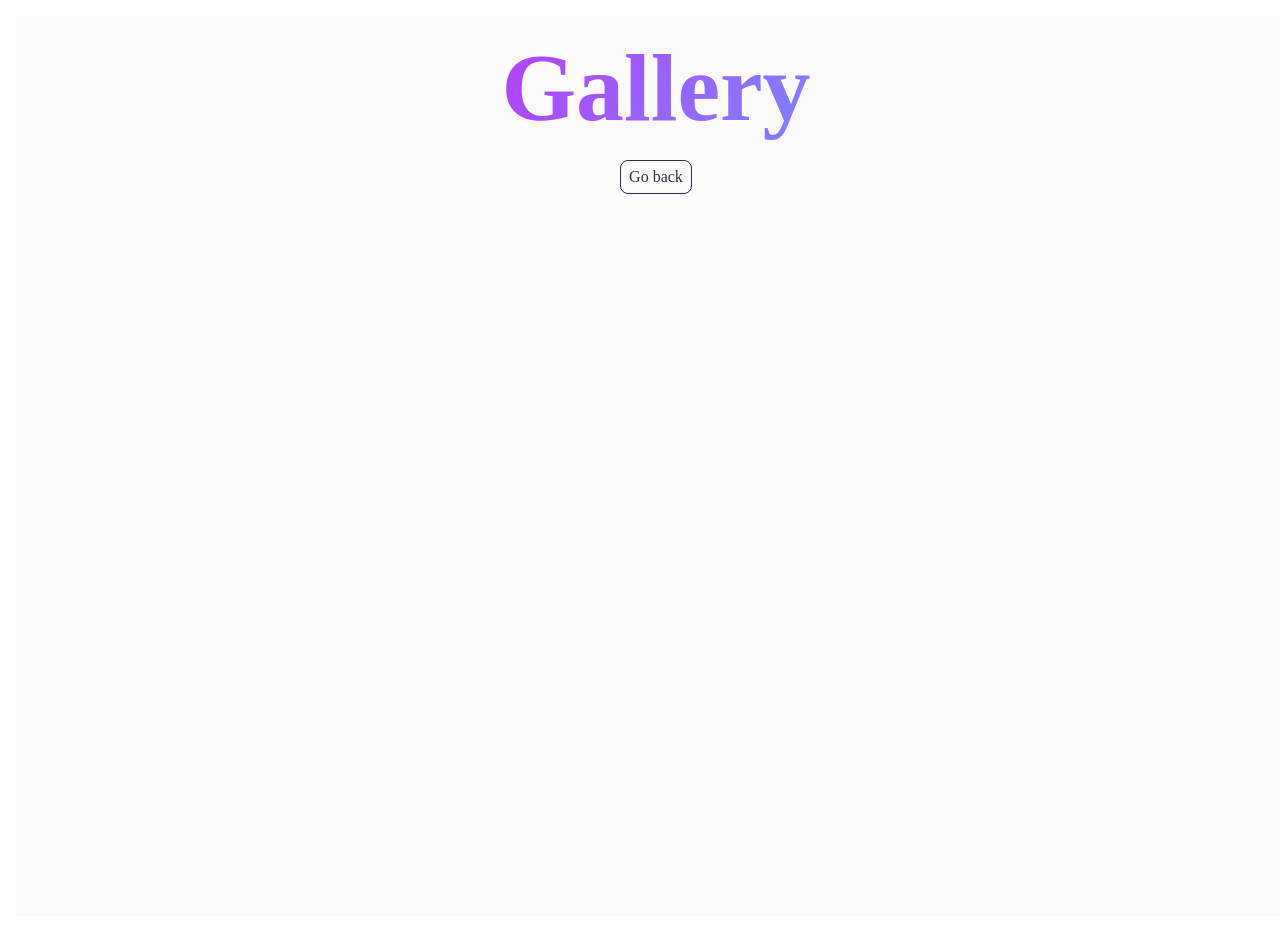
<file: src/1-gallery.html>
<!DOCTYPE html>
<html lang="en">
  <head>
    <meta charset="UTF-8" />
    <meta http-equiv="X-UA-Compatible" content="IE=edge" />
    <meta name="viewport" content="width=device-width, initial-scale=1.0" />
    <title>Page 2</title>
    <link rel="stylesheet" href="./css/styles.css" />
  </head>
  <body>
    <main>
      <div class="container">
        <h1 class="main-title">
          <span class="main-title-gradient">Gallery</span>
        </h1>
        <a class="back-link" href="./index.html">Go back</a>
        <ul class="gallery"></ul>
      </div>
    </main>
    <script type="module" src="./js/1-gallery.js"></script>
  </body>
</html>
</file>
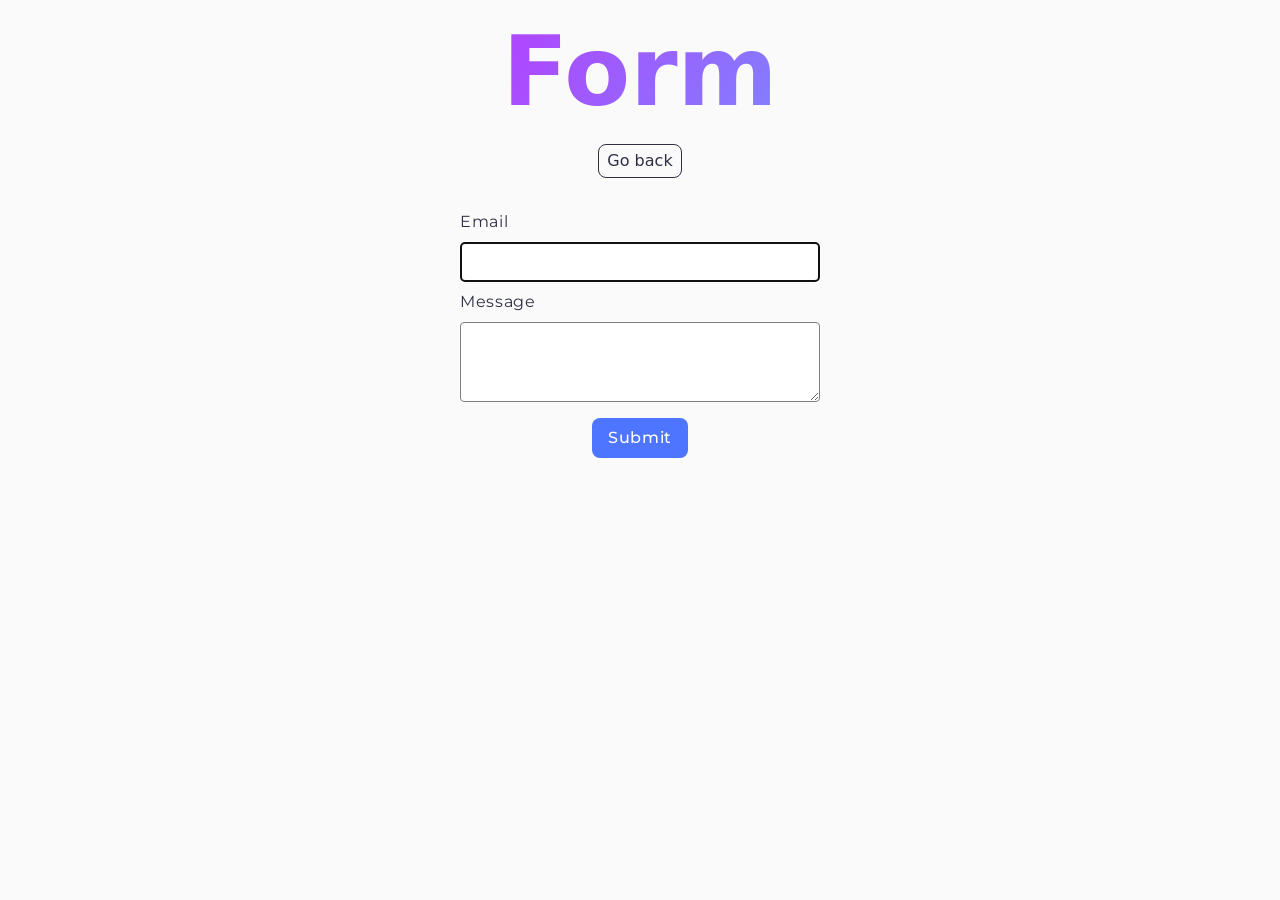
<file: src/2-form.html>
<!DOCTYPE html>
<html lang="en">
  <head>
    <meta charset="UTF-8" />
    <meta http-equiv="X-UA-Compatible" content="IE=edge" />
    <meta name="viewport" content="width=device-width, initial-scale=1.0" />
    <title>Page 3</title>
    <link rel="stylesheet" href="./css/styles.css" />
    <link
      rel="stylesheet"
      href="https://cdnjs.cloudflare.com/ajax/libs/modern-normalize/2.0.0/modern-normalize.min.css"
    />
    <link rel="preconnect" href="https://fonts.googleapis.com" />
    <link rel="preconnect" href="https://fonts.gstatic.com" crossorigin />
    <link
      href="https://fonts.googleapis.com/css2?family=Montserrat:wght@400..600&display=swap"
      rel="stylesheet"
    />
  </head>
  <body>
    <main>
      <div class="container">
        <h1 class="main-title">
          <span class="main-title-gradient">Form</span>
        </h1>
        <a class="back-link" href="./index.html">Go back</a>
        <div class="form-box">
          <form class="feedback-form" autocomplete="off">
            <label class="form-item">
              Email
              <input class="form-email" type="email" name="email" autofocus />
            </label>
            <label class="form-item">
              Message
              <textarea
                class="form-message"
                type="textarea"
                name="message"
                rows="8"
              ></textarea>
            </label>
            <button type="submit">Submit</button>
          </form>
        </div>
      </div>
    </main>
    <script type="module" src="./js/2-form.js"></script>
  </body>
</html>
</file>
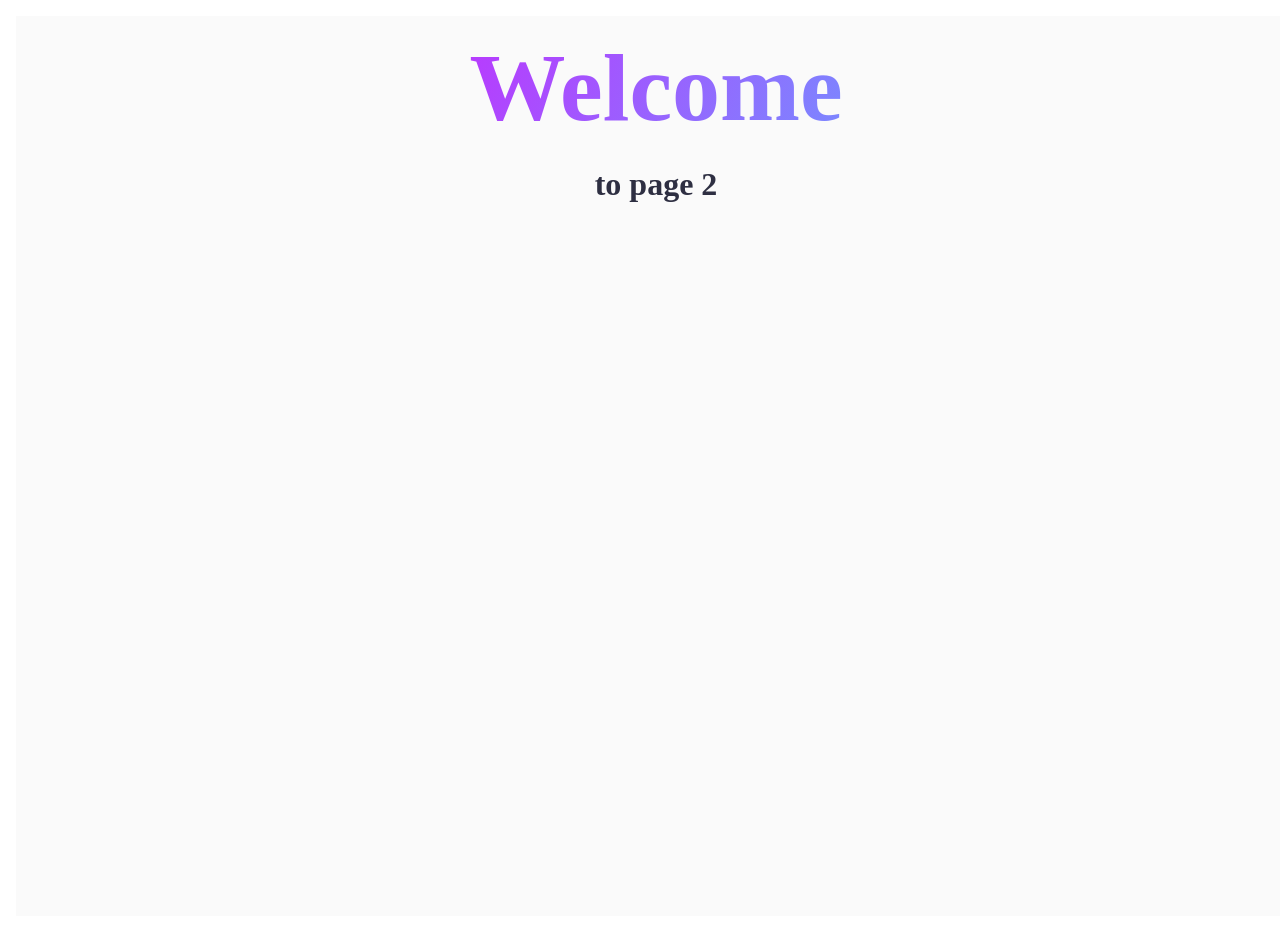
<file: src/page-2.html>
<!DOCTYPE html>
<html lang="en">
  <head>
    <meta charset="UTF-8" />
    <meta http-equiv="X-UA-Compatible" content="IE=edge" />
    <meta name="viewport" content="width=device-width, initial-scale=1.0" />
    <title>Page 2</title>
    <link rel="stylesheet" href="./css/styles.css" />
  </head>
  <body>
    <load
      src="./partials/header.html"
      icon-path="./img/sprite.svg#logo"
      highlight-act="active"
    />

    <main>
      <div class="container">
        <h1 class="main-title">
          <span class="main-title-gradient">Welcome</span> to page 2
        </h1>
        <load src="./partials/back-link.html" />
      </div>
    </main>

    <load src="./partials/footer.html" />
  </body>
</html>
</file>
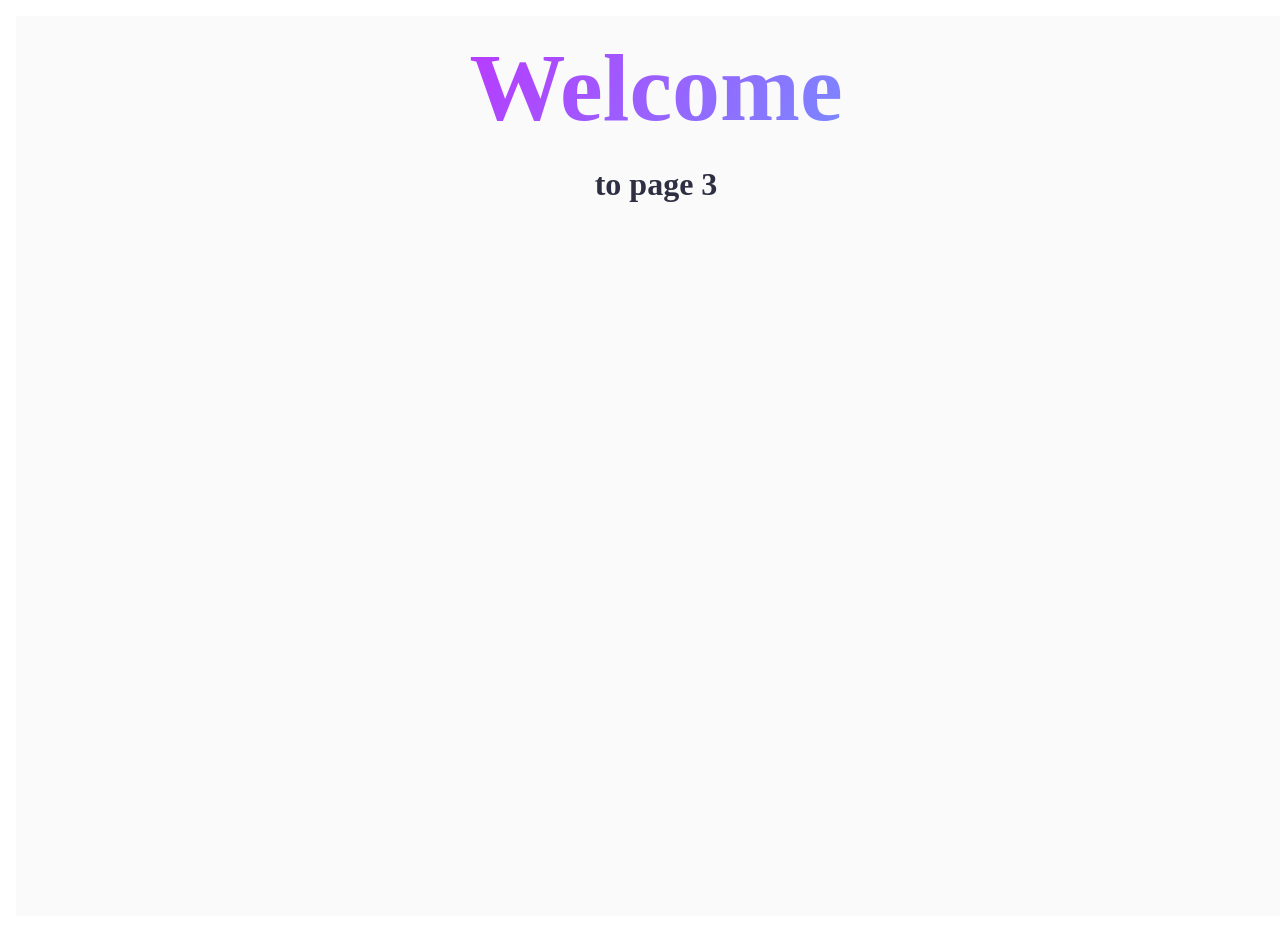
<file: src/page-3.html>
<!DOCTYPE html>
<html lang="en">
  <head>
    <meta charset="UTF-8" />
    <meta http-equiv="X-UA-Compatible" content="IE=edge" />
    <meta name="viewport" content="width=device-width, initial-scale=1.0" />
    <title>Page 3</title>
    <link rel="stylesheet" href="./css/styles.css" />
  </head>
  <body>
    <load
      src="./partials/header.html"
      icon-path="./img/sprite.svg#logo"
      highlight-curr="active"
    />

    <main>
      <div class="container">
        <h1 class="main-title">
          <span class="main-title-gradient">Welcome</span> to page 3
        </h1>
        <load src="./partials/back-link.html" />
      </div>
    </main>

    <load src="./partials/footer.html" />
  </body>
</html>
</file>
<file: src/css/styles.css>
/**
  |============================
  | include css partials with
  | default @import url()
  |============================
*/
/* Common styles */
@import url('./reset.css');
@import url('./base.css');
@import url('./container.css');
@import url('./animations.css');

/* Sections style */
@import url('./header.css');
@import url('./vite-promo.css');
@import url('./badges.css');
@import url('./back-link.css');
@import url('./footer.css');

* {
  box-sizing: border-box;
}

body {
  margin: 16px;
  font-family: 'Montserrat';
  font-weight: 400;
  font-size: 16px;
  background-color: #fafafa;
  color: #2E2F42;
  line-height: 1.5;
}

h1,
h2,
h3,
h4,
h5,
h6,
p {
  margin-top: 0;
  margin-bottom: 0;
}

ul {
  padding: 0;
  margin-top: 0;
  margin-bottom: 0;
  list-style-type: none;
}

.gallery {
  display: flex;
  flex-wrap: wrap;
  flex-direction: row;
  gap: 24px;
}

/* li */
.gallery-item {
  display: list-item;
}

.gallery-item:hover {
  cursor: pointer;
}

/* a */
.gallery-link {
  display: flex;
}

/* img */
.gallery-image {
  display: block;
  max-width: 360px;
}

.modal {
  width: 1112px;
}

.modal {
  display: flex;
  flex-direction: column;
  align-items: center;
}

.modal img {
  align-self: center;
  max-width: 1112px;
  max-height: 640px;
}

.feedback-form{
  margin: 0 auto;
    display: block;
    max-width: 360px;
}

.form-item {
  text-align: left;
  display: flex;
  flex-direction: column;
  gap: 8px;
  line-height: 1.5;
  font-size: 16px;
  letter-spacing: 0.04em;
  font-family: 'Montserrat';
  font-weight: 400;
  margin-bottom: 8px;
}

.feedback-form>button {
  height: 40px;
  border: none;
  border-radius: 8px;
  background-color: #4E75FF;
  color: #FFFFFF;
  font-family: 'Montserrat';
  font-weight: 500;
  font-size: 16px;
  line-height: 1.5;
  letter-spacing: 0.04em;
  margin-top: 8px;
  padding: 8px 16px;
}

.form-email{
  height: 40px;
}

.form-message{
  height: 80px;
}

.feedback-form>button:hover {
  background-color: #6C8CFF;
}

.form-message:hover,
.form-email:hover {
  border-color: #000000;
}

.form-message, .form-email {
  width: 360px;
  font-family: inherit;
  border: 1px solid #808080;
  background-color: #FFFFFF;
  border-radius: 4px;
  line-height: 1.5;
  /*line-height=line-height(px) / font-size(px)*/
  font-size: 16px;
  letter-spacing: 0.04em;
  /* %/100 */
  padding: 7px 15px;
}
</file>
